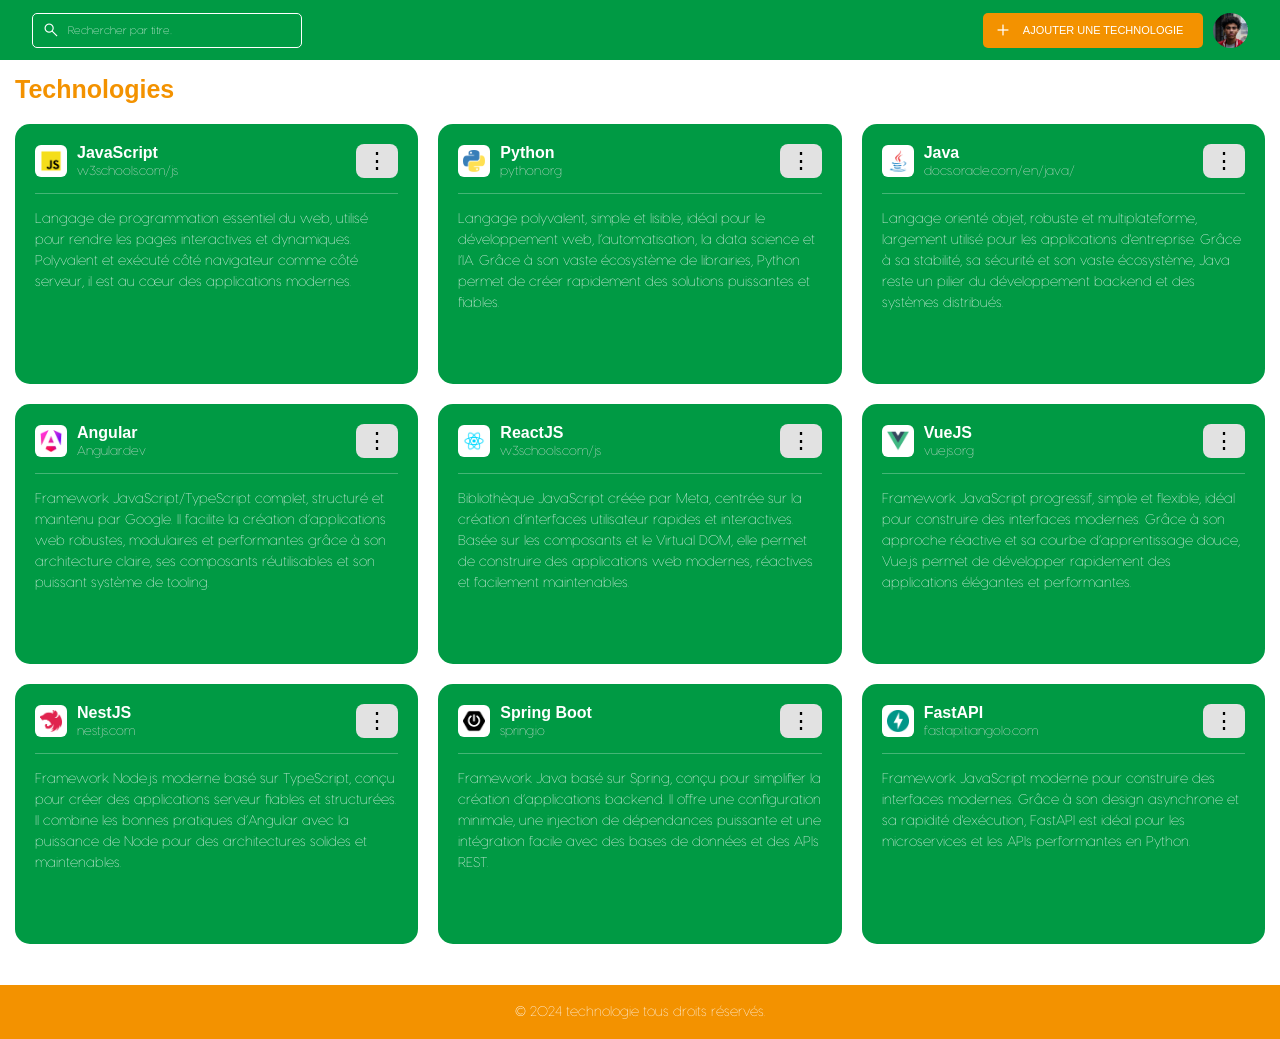
<file: SITE_PROJECT_HTML_CSS/index.html>
<!DOCTYPE html>
<html lang="en">
<head>
    <meta charset="UTF-8">
    <meta name="viewport" content="width=device-width, initial-scale=1.0">
    
    <title>Document</title>
    <link rel="stylesheet" href="style.css">
   
</head>
<body>
    <main>
        <nav>
            <div class="search-bar-container">
                <input type="text" placeholder="Rechercher par titre..">
                <span class="material-symbols-outlined">search</span>
            </div>

            <div class="profil-container">
                <button>AJOUTER UNE TECHNOLOGIE</button>
                <span class="material-symbols-outlined">add</span> 
                <div id="avatar"><img src="img/profile.jpg"></div>
            </div>
        </nav>

        <div id="content-page">
            <div id="super-titre">
                <p>Technologies</p>
            </div>

            <div id="grid-container">
                <div class="grid-item">
                    <div class="grid-top">
                        <div class="left">
                            <img src="img/js.png" class="logo">
                            <div id="top-titre">
                                <p>JavaScript</p>
                                <span class="lien">w3schools.com/js</span>
                            </div>
                        </div>
                        <div id="right">
                            <button>⋮</button>
                        </div>
                    </div>

                    <hr>

                    <div class="grid-text">
                    Langage de programmation essentiel du web, utilisé pour rendre les pages interactives et dynamiques. Polyvalent et exécuté côté navigateur comme côté serveur, il est au cœur des applications modernes.
                    </div>
                </div>

                <div class="grid-item">
                    <div class="grid-top">
                    <div class="left">
                        <img src="img/python.png" class="logo">
                        <div id="top-titre">
                            <p>Python</p>
                            <span class="lien">python.org</span>
                        </div>
                    </div>
                    <div id="right">
                        <button>⋮</button>
                    </div>
                    </div>

                    <hr>

                    <div class="grid-text">
                    Langage polyvalent, simple et lisible, idéal pour le développement web, l’automatisation, la data science et l’IA. Grâce à son vaste écosystème de librairies, Python permet de créer rapidement des solutions puissantes et fiables.
                    </div>
                </div>

                <div class="grid-item">
                    <div class="grid-top">
                    <div class="left">
                        <img src="img/java.png" class="logo">
                        <div id="top-titre">
                        <p>Java</p>
                        <span class="lien">docs.oracle.com/en/java/</span>
                        </div>
                    </div>
                    <div id="right">
                        <button>⋮</button>
                    </div>
                    </div>

                    <hr>

                    <div class="grid-text">
                        Langage orienté objet, robuste et multiplateforme, largement utilisé pour les applications d'entreprise. Grâce à sa stabilité, sa sécurité et son vaste écosystème, Java reste un pilier du développement backend et des systèmes distribués.
                    </div>
                </div>
                <div class="grid-item">
                    <div class="grid-top">
                    <div class="left">
                        <img src="img/angular.png" class="logo">
                        <div id="top-titre">
                        <p>Angular</p>
                        <span class="lien">Angular.dev</span>
                        </div>
                    </div>
                    <div id="right">
                        <button>⋮</button>
                    </div>
                    </div>

                    <hr>

                    <div class="grid-text">
                        Framework JavaScript/TypeScript complet, structuré et maintenu par Google. Il facilite la création d’applications web robustes, modulaires et performantes grâce à son architecture claire, ses composants réutilisables et son puissant système de tooling.
                    </div>
                </div>

                <div class="grid-item">
                    <div class="grid-top">
                    <div class="left">
                        <img src="img/reactjs.png" class="logo">
                        <div id="top-titre">
                        <p>ReactJS</p>
                        <span class="lien">w3schools.com/js</span>
                        </div>
                    </div>
                    <div id="right">
                        <button>⋮</button>
                    </div>
                    </div>

                    <hr>

                    <div class="grid-text">
                    Bibliothèque JavaScript créée par Meta, centrée sur la création d’interfaces utilisateur rapides et interactives. Basée sur les composants et le Virtual DOM, elle permet de construire des applications web modernes, réactives et facilement maintenables.
                    </div>
                </div>
                <div class="grid-item">
                    <div class="grid-top">
                    <div class="left">
                        <img src="img/vuejs.png" class="logo">
                        <div id="top-titre">
                        <p>VueJS</p>
                        <span class="lien">vuejs.org</span>
                        </div>
                    </div>
                    <div id="right">
                        <button>⋮</button>
                    </div>
                    </div>

                    <hr>

                    <div class="grid-text">
                    Framework JavaScript progressif, simple et flexible, idéal pour construire des interfaces modernes. Grâce à son approche réactive et sa courbe d’apprentissage douce, Vue.js permet de développer rapidement des applications élégantes et performantes.
                    </div>
                </div>
                <div class="grid-item">
                    <div class="grid-top">
                    <div class="left">
                        <img src="img/nestjs.png" class="logo">
                        <div id="top-titre">
                        <p>NestJS</p>
                        <span class="lien">nestjs.com</span>
                        </div>
                    </div>
                    <div id="right">
                        <button>⋮</button>
                    </div>
                    </div>

                    <hr>

                    <div class="grid-text">
                    Framework Node.js moderne basé sur TypeScript, conçu pour créer des applications serveur fiables et structurées. Il combine les bonnes pratiques d’Angular avec la puissance de Node pour des architectures solides et maintenables.
                    </div>
                </div>
                <div class="grid-item">
                    <div class="grid-top">
                    <div class="left">
                        <img src="img/springboot.png" class="logo">
                        <div id="top-titre">
                        <p>Spring Boot</p>
                        <span class="lien">spring.io</span>
                        </div>
                    </div>
                    <div id="right">
                        <button>⋮</button>
                    </div>
                    </div>

                    <hr>

                    <div class="grid-text">
                    Framework Java basé sur Spring, conçu pour simplifier la création d’applications backend. Il offre une configuration minimale, une injection de dépendances puissante et une intégration facile avec des bases de données et des APIs REST.
                    </div>
                </div>
                <div class="grid-item">
                    <div class="grid-top">
                    <div class="left">
                        <img src="img/fastapi.png" class="logo">
                        <div id="top-titre">
                        <p>FastAPI</p>
                        <span class="lien">fastapi.tiangolo.com</span>
                        </div>
                    </div>
                    <div id="right">
                        <button>⋮</button>
                    </div>
                    </div>

                    <hr>

                    <div class="grid-text">
                    Framework JavaScript moderne pour construire des interfaces modernes. Grâce à son design asynchrone et sa rapidité d'exécution, FastAPI est idéal pour les microservices et les APIs performantes en Python.
                    </div>
                </div>

            </div>
        </div>

    </div>
    <footer>
    © 2024 technologie tous droits réservés.
    </footer>
    </main>
</body>
</html>
</file>
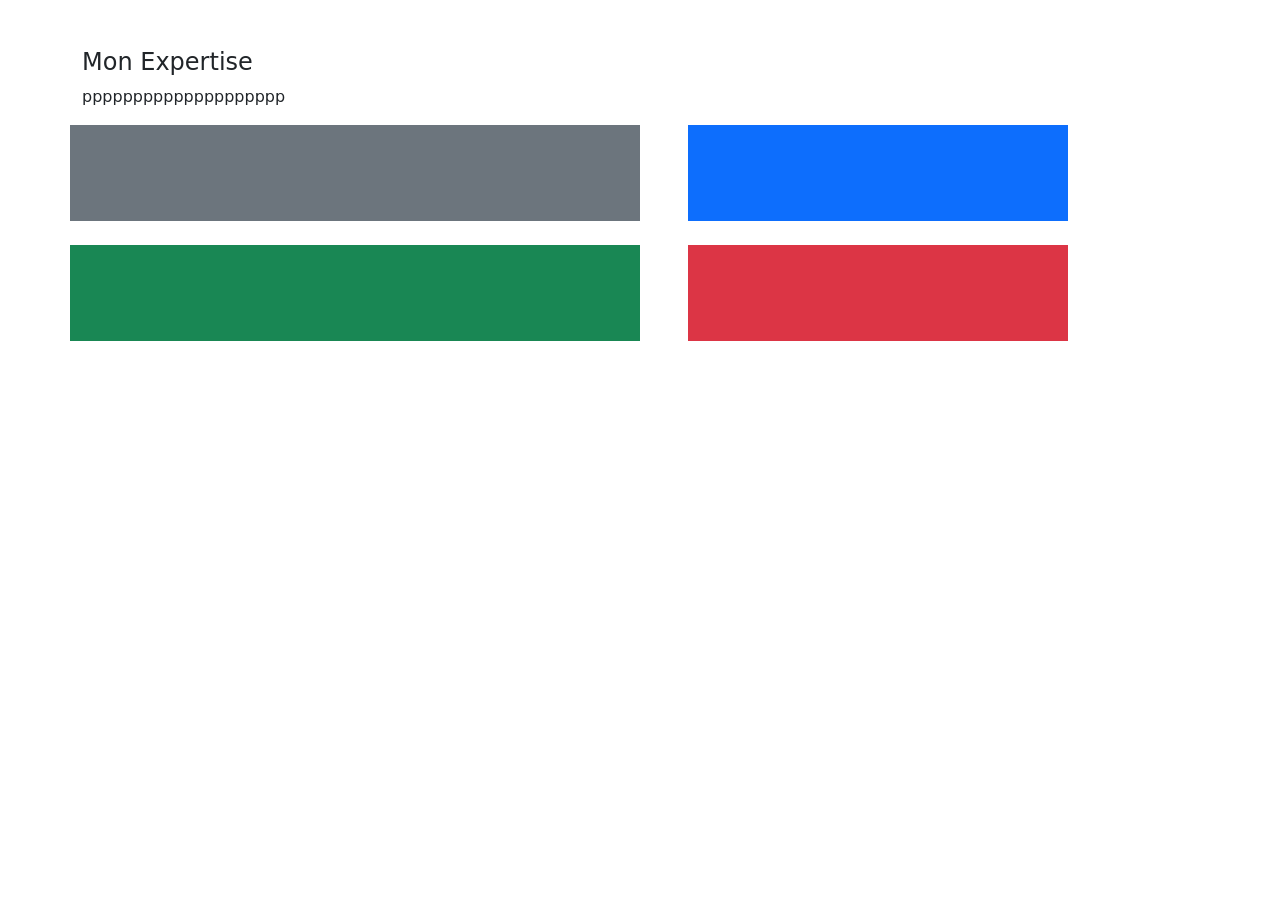
<file: Structure_section/index.html>
<!DOCTYPE html>
<html lang="en">
<head>
    <meta charset="UTF-8">
    <meta name="viewport" content="width=device-width, initial-scale=1.0">
    <title>Document</title>
    <link 
        href="https://cdn.jsdelivr.net/npm/bootstrap@5.3.8/dist/css/bootstrap.min.css" 
        rel="stylesheet" 
        integrity="sha384-sRIl4kxILFvY47J16cr9ZwB07vP4J8+LH7qKQnuqkuIAvNWLzeN8tE5YBujZqJLB" 
        crossorigin="anonymous"
        >
</head>
    <body>
        <div class="container mt-5">
            <div class="row">
                <h4>Mon Expertise</h4>
                <p>pppppppppppppppppppp</p>
            </div>

            <div class="row gap-5">
                <div class="col-6 bg-secondary p-5">
                </div>  

                <div class="col-4 bg-primary p-5">
                </div> 
            </div>
            <br>

            <div class="row gap-5">
                <div class="col-6 bg-success p-5">
                </div>  
                <div class="col-4 bg-danger p-5">
                </div>
            </div>

        </div>



        
        <script 
            src="https://cdn.jsdelivr.net/npm/bootstrap@5.3.8/dist/js/bootstrap.bundle.min.js" 
            integrity="sha384-FKyoEForCGlyvwx9Hj09JcYn3nv7wiPVlz7YYwJrWVcXK/BmnVDxM+D2scQbITxI" 
            crossorigin="anonymous">
        </script>
    </body>
</html>
</file>
<file: SITE_PROJECT_HTML_CSS/style.css>
@import url("https://fonts.googleapis.com/css2?family=Material+Symbols+Outlined:opsz,wght,FILL,GRAD@20..48,100..700,0..1,-50..200");

@font-face {
  font-family: "myFont";
  src: url("font/VisbyThin.otf");
}

* {
  margin: 0;
  padding: 0;
  box-sizing: border-box;
}

body {
  font-family: "myFont", sans-serif;
  color: white;
}

main {
  width: 100%;
}

nav {
  height: 60px;
  background-color: #009A44;
  display: flex;
  justify-content: space-between;
  align-items: center;
  padding: 0 2rem;
  flex-wrap: wrap;
}

.search-bar-container {
  position: relative;
  display: flex;
  align-items: center;
}

.search-bar-container input {
  height: 35px;
  width: 270px;
  border: 1.2px solid white;
  background: #009A44;
  color: white;
  border-radius: 5px;
  padding-left: 35px;
  font-size: 11px;
  font-family: "myFont";
}

.search-bar-container input::placeholder {
  color: #ffffff !important;
  opacity: 1 !important;
}

.search-bar-container .material-symbols-outlined {
  position: absolute;
  left: 10px;
  top: 50%;
  transform: translateY(-50%);
  color: white;
  font-size: 18px;
}

.material-symbols-outlined {
  font-variation-settings:
    'FILL' 0,
    'wght' 300,
    'GRAD' 0,
    'opsz' 24;
}

.profil-container {
  position: relative;
  display: flex;
  align-items: center;
  gap: 0.6rem;
  height: 37px;
}

.profil-container button {
  background-color: #F39200;
  border-radius: 5px;
  border: none;
  font-size: 11px;
  color: white;
  height: 35px;
  width: 220px;
  font-family: "Montserrat", sans-serif;
  text-align: right;
  padding-left: 16px;
  padding-right: 20px;
}

.profil-container .material-symbols-outlined {
  position: absolute;
  left: 10px;
  font-size: 20px;
}

#avatar {
  background-color: white;
  height: 35px;
  width: 35px;
  border-radius: 50%;
  overflow: hidden;
  object-fit: contain;
}

#avatar img {
  width: 100%;
  height: 100%;
  object-fit: cover;
  display: block;
}

#content-page {
  padding: 15px;
  min-height: 100vh;
}

#super-titre p {
  font-family: "Montserrat", sans-serif;
  font-size: 25px;
  color: #F39200;
  font-weight: 800;
}

#grid-container {
  display: grid;
  grid-template-columns: repeat(3, 1fr);
  gap: 20px;
  margin-top: 20px;
}

.grid-item {
  background-color: #009A44;
  padding: 20px;
  border-radius: 15px;
  color: white;
  display: flex;
  flex-direction: column;
}

.grid-item:hover {
  background-color: #F39200;
}

.grid-top {
  display: flex;
  justify-content: space-between;
  align-items: center;
}

.left {
  display: flex;
  align-items: center;
  gap: 10px;
}

.logo {
  width: 32px;
  height: 32px;
  padding: 5px;
  border-radius: 6px;
  background-color: white;
  object-fit: contain;
}

#top-titre p {
  font-size: 16px;
  font-weight: bold;
  font-family: "Montserrat", sans-serif;
  margin: 0;
}

#top-titre .lien {
  font-size: 13px;
  color: #e2e2e2;
}

#right button {
  background: none;
  border: none;
  font-size: 22px;
  color: black;
  cursor: pointer;
  padding: 4px 10px;
  background-color: #e2e2e2;
  border-radius: 8px;
}

hr {
  border: none;
  border-top: 1px solid #ffffff44;
  margin: 15px 0;
}

.grid-text {
  font-size: 14px;
  line-height: 1.5;
  opacity: 0.95;
  font-family: "myFont";
  margin-bottom: 50px;
}

footer{
  margin-top: 25px;
  padding: 20px;
  background-color: #F39200;
  text-align: center;
  font-size: 14px;
}


@media (max-width: 460px) {

  nav {
  height: 120px;
  background-color: #009A44;
  display: flex;
  flex-direction: column-reverse;
  justify-content: center;
  align-items: center;
  padding: 0 0rem;
  gap: 1rem;
  }

  #grid-container {
    grid-template-columns: 1fr;
    gap: 15px;
  }

  .grid-item {
    padding: 14px;
    border-radius: 12px;
  }

  .grid-text {
    font-size: 13px;
  }

  #top-titre p {
    font-size: 14px;
  }

  #top-titre .lien {
    font-size: 12px;
  }

  .logo {
    width: 28px;
    height: 28px;
  }

  #right button {
    font-size: 18px;
    padding: 3px 8px;
  }

  .search-bar-container input {
    width: 240px;
    height: 40px;
    font-size: 10px;
  }

  .profil-container button {
    width: 200px;
    font-size: 10px;
    height: 40px;
    padding-left: 12px;
    padding-right: 12px;
  }

  nav {
    padding: 0 1rem;
  }
}

/* 🧩 PETIT LAPTOP */
@media (min-width: 460px) and (max-width: 600px) {
  #grid-container {
    grid-template-columns: repeat(2, 1fr);
    gap: 16px;
  }

  .grid-item {
    padding: 13px;
  }

  .grid-text {
    font-size: 13px;
  }

  .logo {
    width: 28px;
    height: 28px;
  }

  .search-bar-container input {
    width: 180px;
    font-size: 10px;
  }

  .profil-container button {
    width: 140px;
    font-size: 6.5px;
    padding-left: 12px;
    padding-right: 12px;
  }

  nav {
    padding: 0 1.2rem;
  }
}


@media (min-width: 518px) and (max-width: 824px) {
  #grid-container {
    grid-template-columns: repeat(2, 1fr);
    gap: 18px;
  }

  .grid-item {
    padding: 16px;
    border-radius: 14px;
  }

  .grid-text {
    font-size: 13.5px;
  }

  #top-titre p {
    font-size: 15px;
  }

  #top-titre .lien {
    font-size: 12.5px;
  }

  .logo {
    width: 30px;
    height: 30px;
  }

  #right button {
    font-size: 20px;
    padding: 4px 9px;
  }

  .search-bar-container input {
    width: 180px;
  }

  .profil-container button {
    width: 200px;
    font-size: 10px;
  }

  nav {
    padding: 0 1.5rem;
  }
}
</file>
